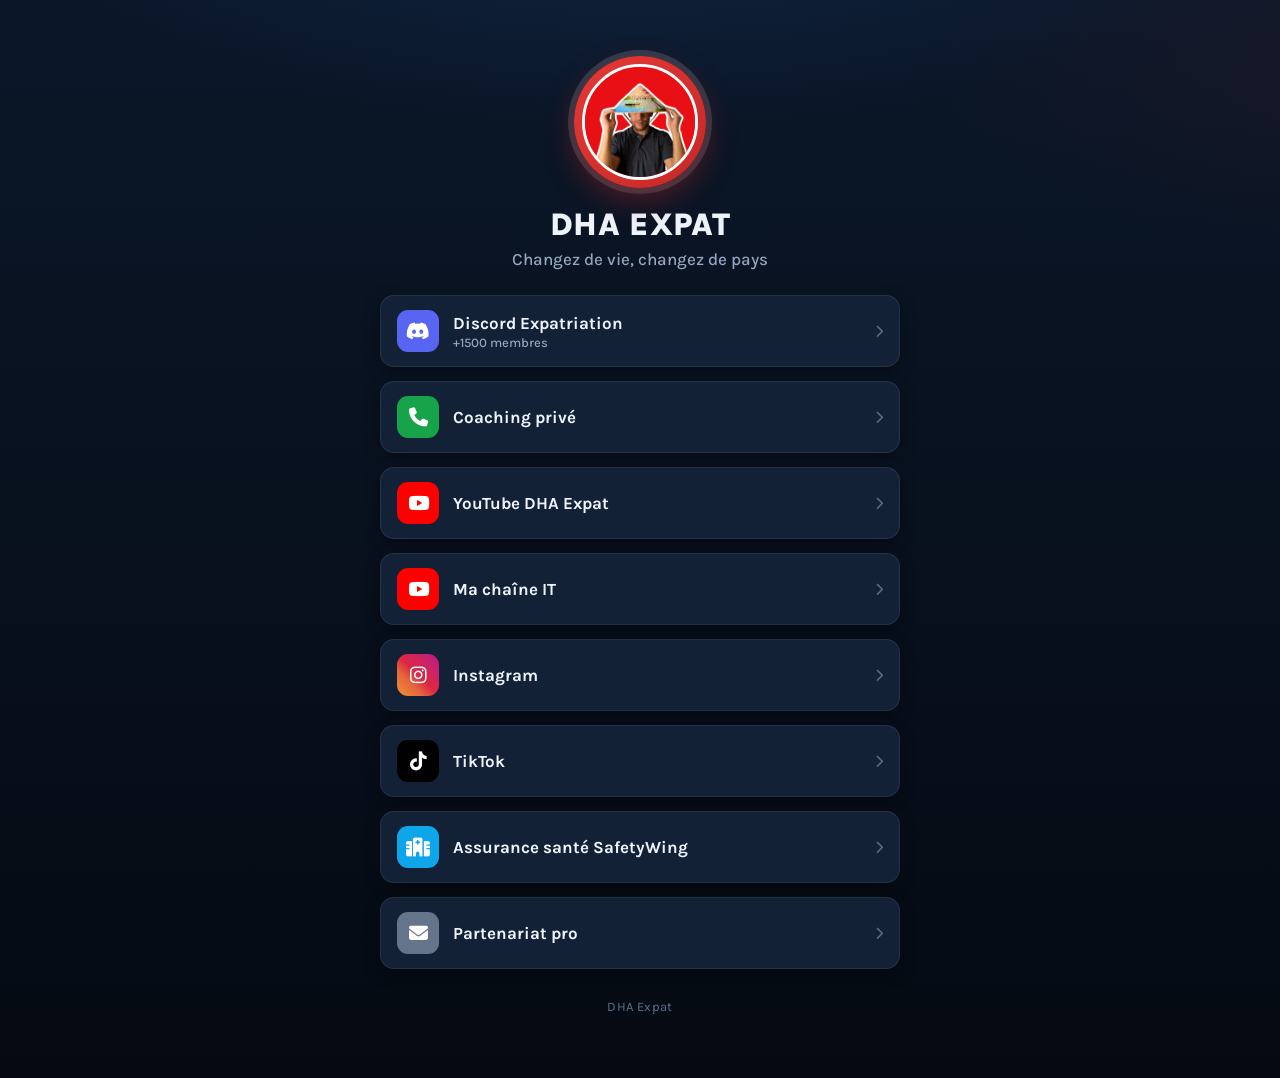
<file: index.html>
<!DOCTYPE html>
<html lang="fr">
<head>
<meta charset="UTF-8">
<meta name="viewport" content="width=device-width, initial-scale=1.0">
<title>DHA EXPAT</title>
<meta name="description" content="DHA EXPAT - Changez de vie, Changez de pays">
<meta property="og:title" content="DHA EXPAT">
<meta property="og:description" content="Changez de vie, Changez de pays">
<meta property="og:image" content="assets/logo.png">
<meta name="theme-color" content="#050a12">
<link rel="icon" type="image/png" href="assets/logo.png">
<link rel="apple-touch-icon" href="assets/logo.png">
<link rel="preconnect" href="https://fonts.googleapis.com">
<link rel="preconnect" href="https://fonts.gstatic.com" crossorigin>
<link href="https://fonts.googleapis.com/css2?family=Karla:wght@400;500;700;800&display=swap" rel="stylesheet">
<link rel="stylesheet" href="https://cdnjs.cloudflare.com/ajax/libs/font-awesome/6.5.2/css/all.min.css">
<link rel="stylesheet" href="style.css">
</head>
<body>
<section class="page">
  <div class="container">

    <header class="hero">
      <div class="avatar-wrap">
        <img src="assets/logo.png" alt="DHA EXPAT" class="avatar">
      </div>
      <h1 class="title">DHA EXPAT</h1>
      <p class="subtitle">Changez de vie, changez de pays</p>
    </header>

    <div class="links">

      <a class="btn btn--stacked" href="https://discord.gg/Hc4wuqRUUw" target="_blank" rel="noopener">
        <span class="btn__ico ico--discord"><i class="fa-brands fa-discord"></i></span>
        <span class="btn__label">
          <span class="btn__main">Discord Expatriation</span>
          <span class="btn__sub">+1500 membres</span>
        </span>
        <i class="fa-solid fa-chevron-right btn__chev"></i>
      </a>

      <a class="btn" href="https://tidycal.com/dha/coaching" target="_blank" rel="noopener">
        <span class="btn__ico ico--phone"><i class="fa-solid fa-phone"></i></span>
        <span class="btn__label"><span class="btn__main">Coaching privé</span></span>
        <i class="fa-solid fa-chevron-right btn__chev"></i>
      </a>

      <a class="btn" href="https://www.youtube.com/@dhaexpat" target="_blank" rel="noopener">
        <span class="btn__ico ico--yt"><i class="fa-brands fa-youtube"></i></span>
        <span class="btn__label"><span class="btn__main">YouTube DHA Expat</span></span>
        <i class="fa-solid fa-chevron-right btn__chev"></i>
      </a>

      <a class="btn" href="https://www.youtube.com/@DevAffranchi" target="_blank" rel="noopener">
        <span class="btn__ico ico--yt"><i class="fa-brands fa-youtube"></i></span>
        <span class="btn__label"><span class="btn__main">Ma chaîne IT</span></span>
        <i class="fa-solid fa-chevron-right btn__chev"></i>
      </a>

      <a class="btn" href="https://www.instagram.com/dhaexpat" target="_blank" rel="noopener">
        <span class="btn__ico ico--ig"><i class="fa-brands fa-instagram"></i></span>
        <span class="btn__label"><span class="btn__main">Instagram</span></span>
        <i class="fa-solid fa-chevron-right btn__chev"></i>
      </a>

      <a class="btn" href="https://www.tiktok.com/@dhaexpat" target="_blank" rel="noopener">
        <span class="btn__ico ico--tk"><i class="fa-brands fa-tiktok"></i></span>
        <span class="btn__label"><span class="btn__main">TikTok</span></span>
        <i class="fa-solid fa-chevron-right btn__chev"></i>
      </a>

      <a class="btn" href="https://safetywing.com/signup?product=nomad-insurance&callbackUrl=%2Fdashboard%2Fnomad-insurance%2Fpurchase&referralToken=caf6e1a3-d5e6-4c0a-b6fe-f1bccc6da641" target="_blank" rel="noopener">
        <span class="btn__ico ico--health"><i class="fa-solid fa-hospital"></i></span>
        <span class="btn__label"><span class="btn__main">Assurance santé SafetyWing</span></span>
        <i class="fa-solid fa-chevron-right btn__chev"></i>
      </a>

      <a class="btn" href="mailto:dhabeverage@gmail.com">
        <span class="btn__ico ico--mail"><i class="fa-solid fa-envelope"></i></span>
        <span class="btn__label"><span class="btn__main">Partenariat pro</span></span>
        <i class="fa-solid fa-chevron-right btn__chev"></i>
      </a>

    </div>

    <footer class="foot">
      <span>DHA Expat</span>
    </footer>

  </div>
</section>
</body>
</html>
</file>
<file: style.css>
:root {
  --navy: #0d2140;
  --navy-2: #16355f;
  --red: #E53935;
  --red-dark: #c62828;
  --ink: #eef3fa;
  --card: #122136;
  --card-hover: #162840;
  --muted: #94a6c0;
  --sub: #7e90aa;
  --chev: #566a88;
  --foot: #5f718c;
  --line: rgba(255, 255, 255, 0.08);
  --ring: rgba(255, 255, 255, 0.14);
  --bg-base: #050a12;
}

* { box-sizing: border-box; }

html { -webkit-text-size-adjust: 100%; }

body {
  margin: 0;
  font-family: 'Karla', sans-serif;
  color: var(--ink);
  background: var(--bg-base);
}

.page {
  min-height: 100vh;
  display: flex;
  justify-content: center;
  padding: 56px 18px 64px;
  background:
    radial-gradient(1100px 500px at 50% -180px, rgba(21, 56, 98, 0.55) 0%, rgba(21, 56, 98, 0) 62%),
    radial-gradient(760px 320px at 108% 6%, rgba(229, 57, 53, 0.06) 0%, rgba(229, 57, 53, 0) 60%),
    linear-gradient(180deg, #0b1729 0%, #050a12 100%);
}

.container {
  width: 100%;
  max-width: 520px;
}

/* Hero */
.hero { text-align: center; margin-bottom: 26px; }

.avatar-wrap {
  position: relative;
  width: 132px;
  height: 132px;
  margin: 0 auto 18px;
  border-radius: 50%;
  background: linear-gradient(135deg, var(--red) 0%, var(--red-dark) 100%);
  display: flex;
  align-items: center;
  justify-content: center;
  box-shadow: 0 12px 30px rgba(198, 40, 40, 0.38), 0 0 0 6px var(--ring);
}

.avatar {
  width: 116px;
  height: 116px;
  border-radius: 50%;
  object-fit: cover;
  display: block;
  border: 3px solid #fff;
}

.title {
  font-size: 32px;
  font-weight: 800;
  letter-spacing: 0.3px;
  color: var(--ink);
  margin: 0 0 6px;
}

.subtitle {
  font-size: 17px;
  font-weight: 500;
  color: var(--muted);
  margin: 0;
}

/* Link buttons */
.links {
  display: flex;
  flex-direction: column;
  gap: 14px;
}

.btn {
  display: flex;
  align-items: center;
  gap: 14px;
  background-color: var(--card);
  color: var(--ink);
  text-decoration: none;
  font-weight: 700;
  font-size: 17px;
  border-radius: 14px;
  padding: 14px 16px;
  box-shadow: 0 4px 16px rgba(0, 0, 0, 0.35);
  border: 1px solid var(--line);
  transition: transform 0.15s ease, box-shadow 0.15s ease, border-color 0.15s ease, background-color 0.15s ease;
}

.btn:hover {
  transform: translateY(-2px);
  background-color: var(--card-hover);
  box-shadow: 0 10px 26px rgba(0, 0, 0, 0.5);
  border-color: rgba(229, 57, 53, 0.4);
}

.btn__ico {
  flex: 0 0 auto;
  width: 42px;
  height: 42px;
  border-radius: 11px;
  display: flex;
  align-items: center;
  justify-content: center;
  font-size: 19px;
  color: #fff;
}

.ico--discord { background: #5865F2; }
.ico--phone   { background: #16a34a; }
.ico--yt      { background: #FF0000; }
.ico--ig      { background: linear-gradient(45deg, #f09433, #e6683c 30%, #dc2743 50%, #cc2366 75%, #bc1888); }
.ico--tk      { background: #010101; }
.ico--health  { background: #0ea5e9; }
.ico--mail    { background: #64748b; }

.btn__label {
  display: flex;
  flex-direction: column;
  align-items: flex-start;
  flex: 1 1 auto;
  min-width: 0;
}

.btn__main { display: block; }

.btn__sub {
  font-size: 13px;
  font-weight: 500;
  margin-top: 2px;
  color: var(--muted);
}

.btn__chev {
  flex: 0 0 auto;
  font-size: 13px;
  color: var(--chev);
  transition: transform 0.15s ease, color 0.15s ease;
}

.btn:hover .btn__chev {
  transform: translateX(3px);
  color: var(--red);
}

/* Footer */
.foot {
  text-align: center;
  margin-top: 30px;
  font-size: 13px;
  color: var(--foot);
  letter-spacing: 0.4px;
}

@media (max-width: 480px) {
  .page { padding: 44px 14px 52px; }
  .title { font-size: 27px; }
  .subtitle { font-size: 15px; }
  .btn { font-size: 16px; padding: 13px 14px; }
  .btn__ico { width: 38px; height: 38px; font-size: 17px; }
}
</file>
